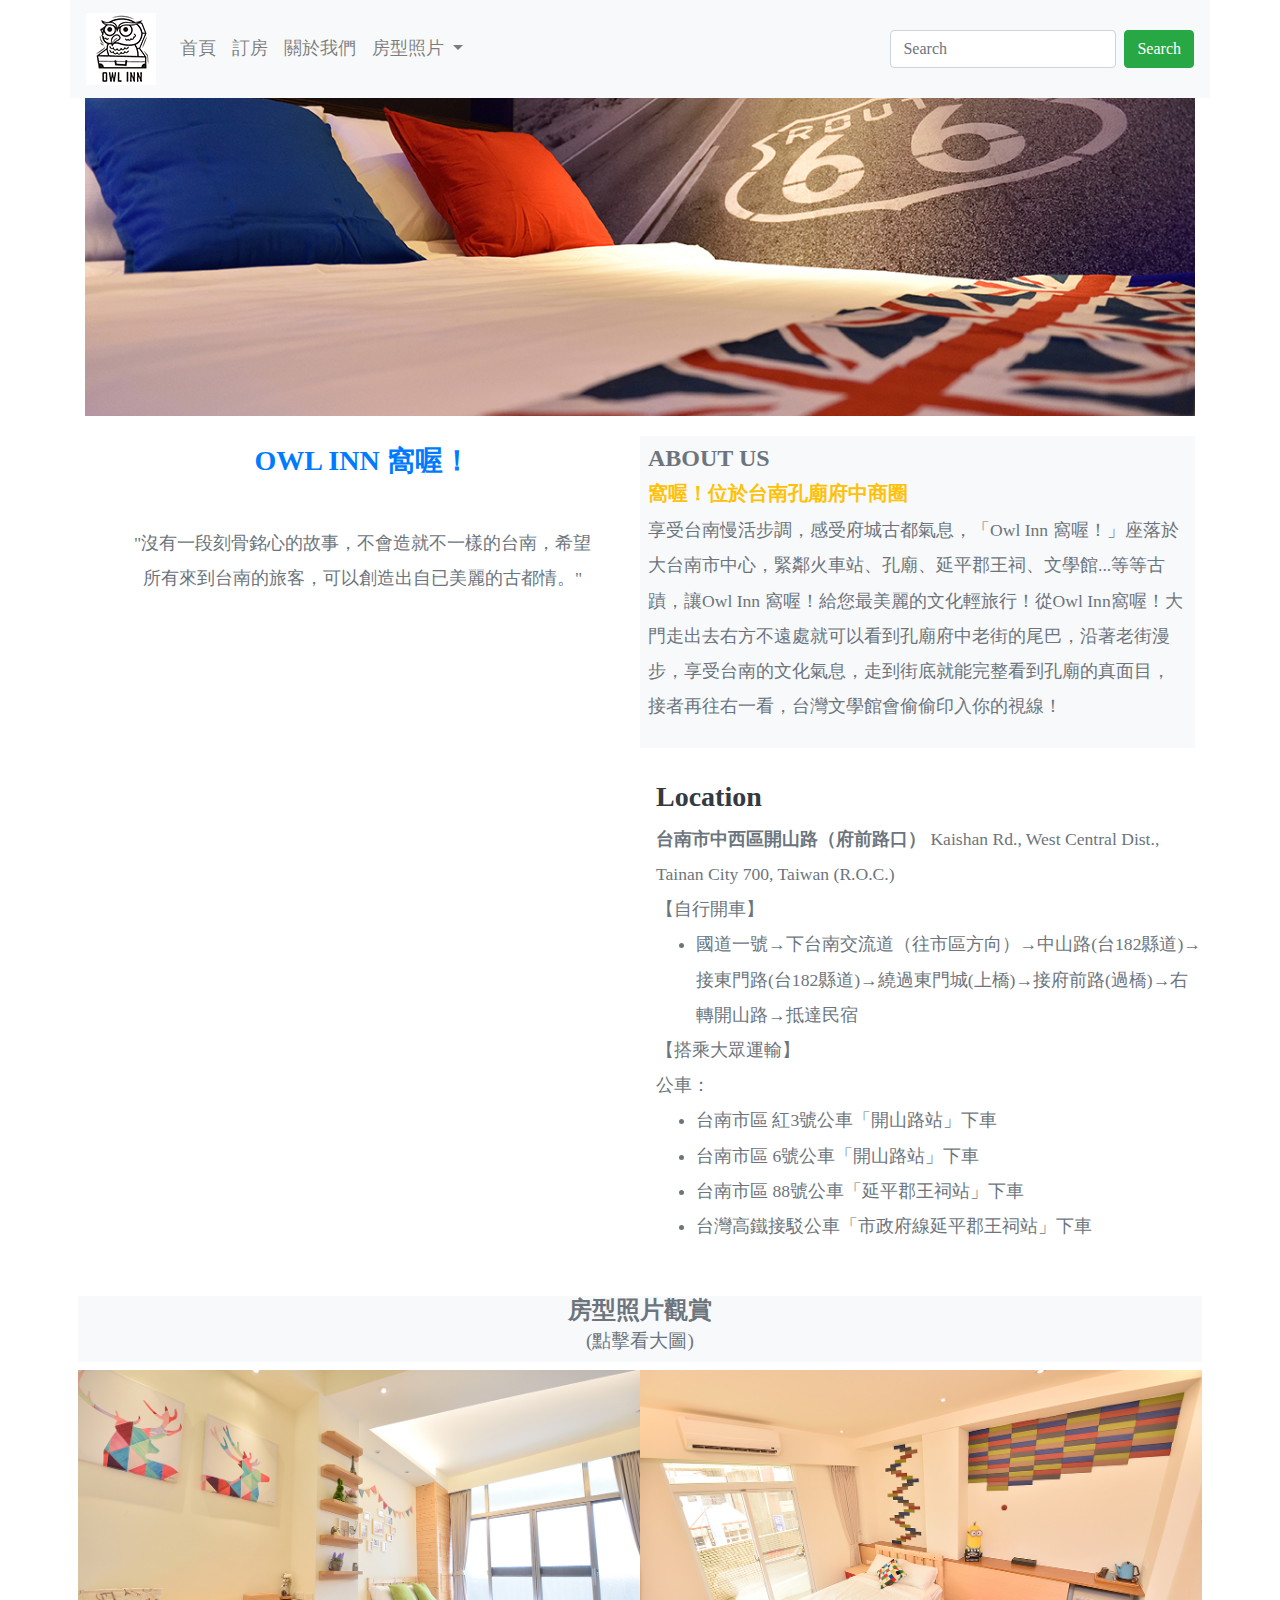
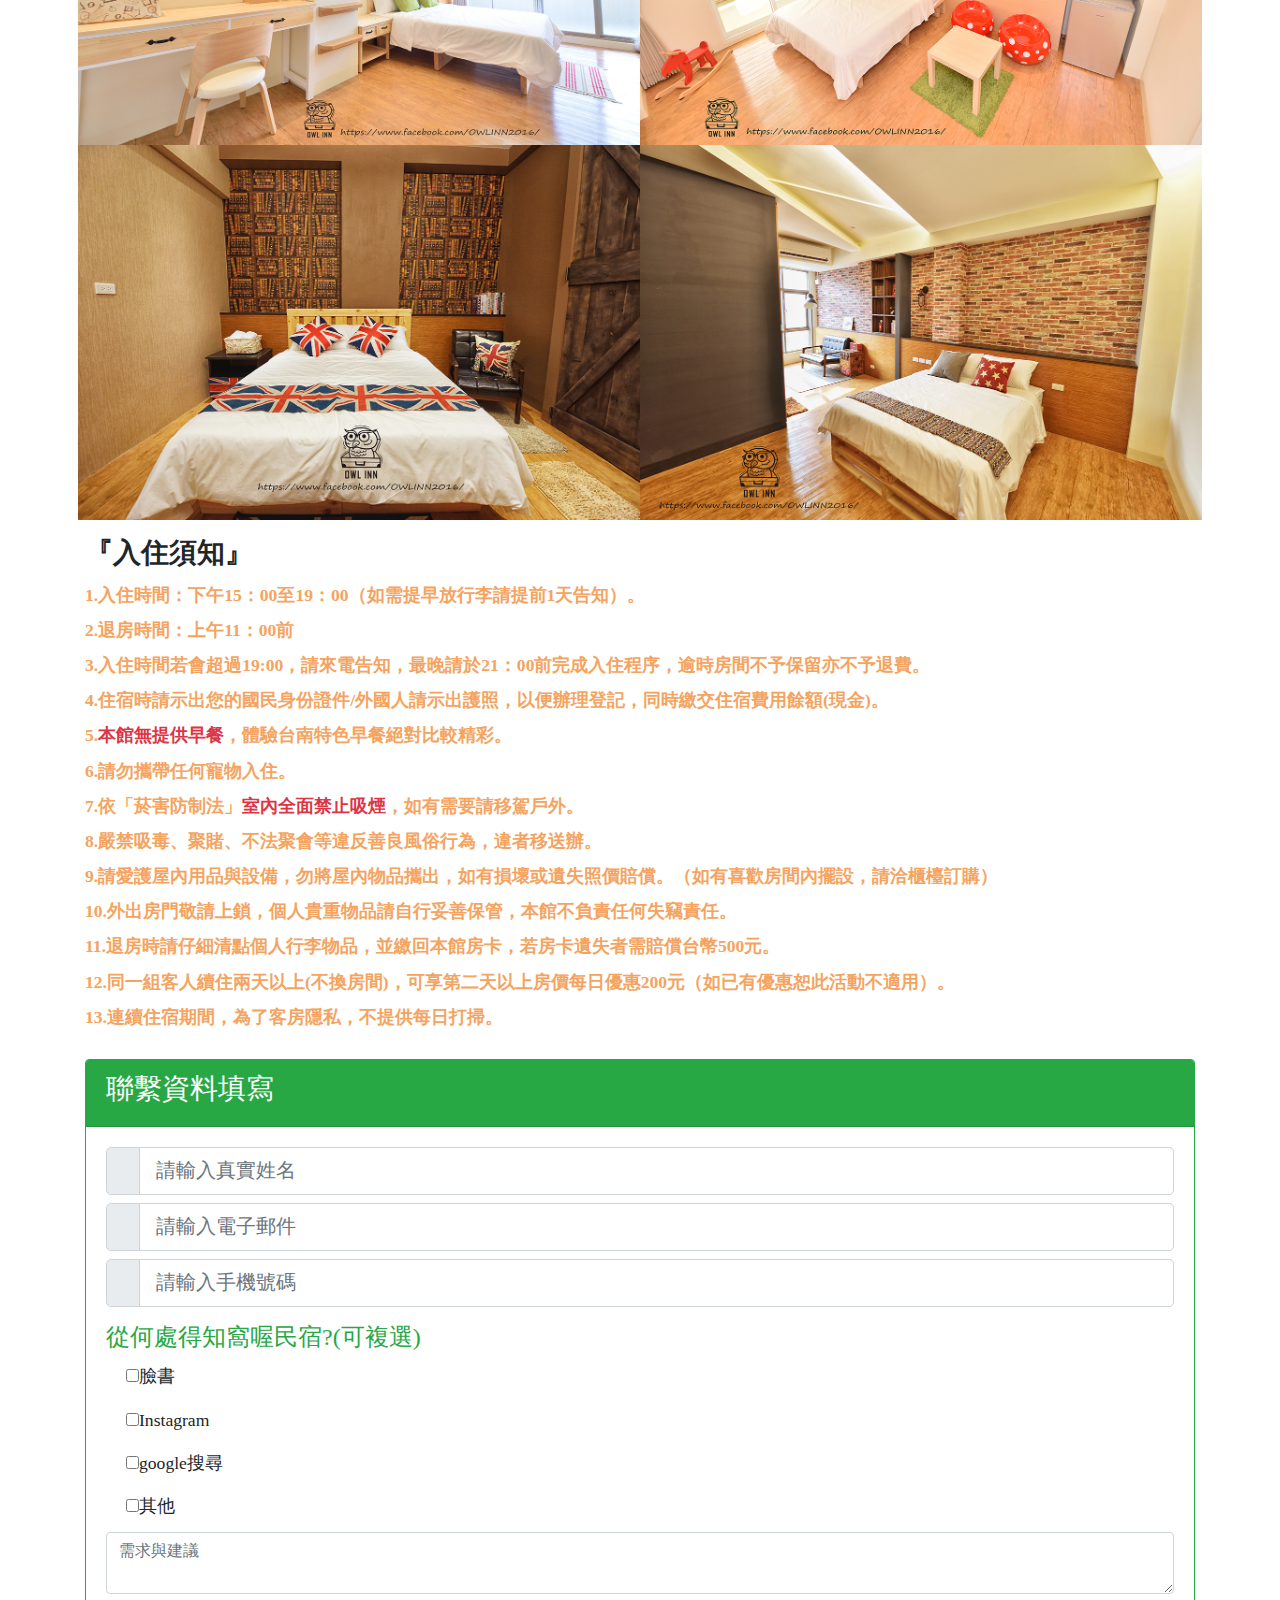
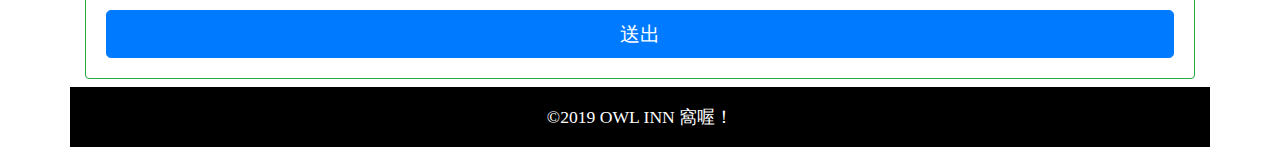
<file: index.html>
<!DOCTYPE html>
<html>
<head>
   <title>台南民宿 Owl Inn 窩喔！</title>
   <mate name="keywords" contene="台南，台南民宿，住宿，台南住宿，窩喔民宿，窩喔，Owl Inn，台南民宿 Owl Inn 窩喔"></mate>
   <mate name="description" content="窩喔！位於台南孔廟府中商圈
享受台南慢活步調。"></mate>
   <meta name="viewport" content="width=device-width, initial-scale=1, shrink-to-fit=no">
   <link rel="stylesheet" href="https://stackpath.bootstrapcdn.com/bootstrap/4.3.1/css/bootstrap.min.css" integrity="sha384-ggOyR0iXCbMQv3Xipma34MD+dH/1fQ784/j6cY/iJTQUOhcWr7x9JvoRxT2MZw1T" crossorigin="anonymous">
   <link rel="stylesheet" href="https://use.fontawesome.com/releases/v5.8.1/css/all.css" integrity="sha384-50oBUHEmvpQ+1lW4y57PTFmhCaXp0ML5d60M1M7uH2+nqUivzIebhndOJK28anvf" crossorigin="anonymous">
   <link rel="stylesheet" type="text/css" href="css/mystyle.css">
   <link rel="stylesheet" href="./lightbox2-master/dist/css/lightbox.min.css">
</head>
<body>
    <!--置頂導航-->
  <nav class="container navbar navbar-expand-md fixed-top bg-light navbar-light">
      <a class="navbar-brand" href="#"><img src="images/logo.jpg"></a>
      <button class="navbar-toggler" type="button" data-toggle="collapse" data-target="#collapsibleNavbar">
         <span class="navbar-toggler-icon"></span>
      </button>
    <div class="collapse navbar-collapse" id="collapsibleNavbar">
      <ul class="navbar-nav">
        <li class="nav-item">
          <a class="nav-link" href="https://www.facebook.com/OWLINN2016/" target="_blank">首頁</a>
        </li>
        <li class="nav-item">
          <a class="nav-link" href="https://www.booking.com/hotel/tw/owl-inn-wo-wo-tainan5.zh-tw.html" target="_blank">訂房</a>
        </li>
        <li class="nav-item">
          <a class="nav-link" href="#">關於我們</a>
        </li> 
        <li class="nav-item dropdown">
          <a class="nav-link dropdown-toggle" href="#" id="navbardrop" data-toggle="dropdown">
            房型照片
          </a>
          <div class="dropdown-menu">
            <a class="dropdown-item" href="#">麋鹿迷路</a>
            <a class="dropdown-item" href="#">找樂趣</a>
            <a class="dropdown-item" href="#">印象倫敦</a>
            <a class="dropdown-item" href="#">水管噗通</a>
            <a class="dropdown-item" href="#">螺絲鬆了</a>
            <a class="dropdown-item" href="#">66號公路</a>
          </div>
        </li>   
      </ul>
      <ul class="navbar-nav ml-auto">
        <form class="form-inline" action="/action_page.php">
          <input class="form-control mr-sm-2" type="text" placeholder="Search">
          <button class="btn btn-success" type="submit">Search</button>
        </form>
      </ul>
    </div>  
  </nav>
    <!--置頂導航結束-->
    <!--廣告照片-->
  <header class="container mt-2">
        <img src="images/banner.jpg" class="img-fluid">
  </header>
    <!--廣告照片-->
    <!--基本介紹-->
  <section class="container mt-1">
    <div class="row no-gutters">
      <div class="col-12 col-md-6 text-center">
        <h3 class="mt-2">
          <i class="fas fa-hotel text-muted"></i>
            <strong class="text-primary">OWL INN 窩喔！</strong>
          <i class="fas fa-hotel text-muted"></i>
        </h3>       
        <p class="text-muted my-5 mx-5">"沒有一段刻骨銘心的故事，不會造就不一樣的台南，希望所有來到台南的旅客，可以創造出自已美麗的古都情。"
        </p>
      </div>
      <div class="col-12 col-md-6 bg-light p-2">
        <h4 class="text-muted"><strong>ABOUT US</strong></h4>
        <h5 class="text-warning"><strong>窩喔！位於台南孔廟府中商圈</strong></h5>
          <p class="text-muted">           
            享受台南慢活步調，感受府城古都氣息，「Owl Inn 窩喔！」座落於大台南市中心，緊鄰火車站、孔廟、延平郡王祠、文學館...等等古蹟，讓Owl Inn 窩喔！給您最美麗的文化輕旅行！從Owl Inn窩喔！大門走出去右方不遠處就可以看到孔廟府中老街的尾巴，沿著老街漫步，享受台南的文化氣息，走到街底就能完整看到孔廟的真面目，接者再往右一看，台灣文學館會偷偷印入你的視線！
          </p> 
      </div>
    </div>
  </section>
  <!--基本介紹結束-->
  <!--地圖資訊-->
  <section class="container mt-2 p-2">
    <div class="row">
      <div class="col-12 col-md-6">
        <div class="embed-responsive map">
            <iframe class="embed-responsive-item" src="https://www.google.com/maps/embed?pb=!1m18!1m12!1m3!1d1298.5766857694528!2d120.20636929428045!3d22.989619013526077!2m3!1f0!2f0!3f0!3m2!1i1024!2i768!4f13.1!3m3!1m2!1s0x346e768877ec9beb%3A0x28c1b7d0ccacf7d5!2z5Y-w5Y2XT1dMIElOTiDnqqnllpTvvIHlj7DljZfml4Xlrr8v5peF6YGK6KaP5YqDL-WPsOWNl-aXhemBii_lj7DljZfkuK3opb_ljYA!5e0!3m2!1szh-TW!2stw!4v1556981223023!5m2!1szh-TW!2stw"></iframe>
        </div>                  
      </div> 
      <div class=" col-12 col-md-6 text-muted p-3">
        <h3 class="text-dark"><strong>Location</strong></h3>
        <p class="mb-0"><strong>台南市中西區開山路（府前路口）</strong>
            Kaishan Rd., West Central Dist., Tainan City 700, Taiwan (R.O.C.)</p>
        <p class="mb-0">【自行開車】</p>
          <ul class="mb-0">
            <li>國道一號→下台南交流道（往市區方向）→中山路(台182縣道)→接東門路(台182縣道)→繞過東門城(上橋)→接府前路(過橋)→右轉開山路→抵達民宿</li>
          </ul>
        <p class="mb-0">【搭乘大眾運輸】<br>公車：</p>
          <ul class="mt-0">
            <li>台南市區 紅3號公車「開山路站」下車</li>
            <li>台南市區 6號公車「開山路站」下車</li>
            <li>台南市區 88號公車「延平郡王祠站」下車</li>
            <li>台灣高鐵接駁公車「市政府線延平郡王祠站」下車</li>
          </ul>
      </div>
    </div>    
  </section>
   <!--地圖資訊結束-->
   <!--房型照片觀賞-->
   <section class="container mt-1 p-2">
      <div class="row no-gutters">
         <div class="col-12 bg-light mb-2">
            <h4 class="text-muted text-center"><strong>房型照片觀賞</strong><br><small>(點擊看大圖)</small></h4>
         </div>
         <div class="col-6 col-md-6">
            <a class="example-image-link" href="images/rooml.jpg" data-lightbox="example-set" data-title="Click the right half of the image to move forward."><img src="images/room.jpg"></a>
         </div>
         <div class="col-6 col-md-6">
            <a class="example-image-link" href="images/room2l.jpg" data-lightbox="example-set" data-title="Click the right half of the image to move forward."><img src="images/room2.jpg"></a>
         </div>
         <div class="col-6 col-md-6">
            <a class="example-image-link" href="images/room3l.jpg" data-lightbox="example-set" data-title="Click the right half of the image to move forward."><img src="images/room3.jpg"></a>
         </div>
         <div class="col-6 col-md-6">
            <a class="example-image-link" href="images/room4l.jpg" data-lightbox="example-set" data-title="Click the right half of the image to move forward."><img src="images/room4.jpg"></a>
         </div>
      </div>     
   </section>
  <!--房型照片觀賞結束-->
  <!--入住須知開始-->
  <section class="container mt-2">
    <div class="row">
      <div class="col">
        <h3><b>『入住須知』</b></h3>
        <p class="font"><b>1.入住時間：下午15：00至19：00（如需提早放行李請提前1天告知）。<br>

            2.退房時間：上午11：00前<br> 

            3.入住時間若會超過19:00，請來電告知，最晚請於21：00前完成入住程序，逾時房間不予保留亦不予退費。<br>

            4.住宿時請示出您的國民身份證件/外國人請示出護照，以便辦理登記，同時繳交住宿費用餘額(現金)。<br>

            5.<span class="text-danger">本館無提供早餐</span>，體驗台南特色早餐絕對比較精彩。<br>

            6.請勿攜帶任何寵物入住。<br>

            7.依「菸害防制法」<span class="text-danger">室內全面禁止吸煙</span>，如有需要請移駕戶外。<br>

            8.嚴禁吸毒、聚賭、不法聚會等違反善良風俗行為，違者移送辦。<br>

            9.請愛護屋內用品與設備，勿將屋內物品攜出，如有損壞或遺失照價賠償。（如有喜歡房間內擺設，請洽櫃檯訂購）<br>

            10.外出房門敬請上鎖，個人貴重物品請自行妥善保管，本館不負責任何失竊責任。<br>

            11.退房時請仔細清點個人行李物品，並繳回本館房卡，若房卡遺失者需賠償台幣500元。<br>

            12.同一組客人續住兩天以上(不換房間)，可享第二天以上房價每日優惠200元（如已有優惠恕此活動不適用）。<br>

            13.連續住宿期間，為了客房隱私，不提供每日打掃。</b></p>
      </div>
    </div>  
  </section>
  <!--入住須知結束-->
   <!--改善建議/開始-->
<section class="box-30 mt-2 mb-2">
  <div class="container">
    <div class="row">
      <!-- 改善建議/開始 -->
      <div class="col-12">
        <form action="">
          <div class="card border-success w-100">
            <div class="card-header bg-success">
              <h3 class="text-white">聯繫資料填寫</h3>
            </div>
            <div class="card-body bg-transparents">
              <div class="input-group input-group-lg mb-2">
                <span class="input-group-prepend">
                  <i class="fas fa-user input-group-text" aria-hidden="true"></i>
                </span>
                <input type="text" class="form-control" placeholder="請輸入真實姓名">
              </div>
              <div class="input-group input-group-lg mb-2">
                <span class="input-group-prepend">
                  <i class="fas fa-envelope input-group-text" aria-hidden="true"></i>
                </span>
                <input type="text" class="form-control" placeholder="請輸入電子郵件">
              </div>
              <div class="input-group input-group-lg mb-2">
                <span class="input-group-prepend">
                  <i class="fas fa-phone input-group-text" aria-hidden="true"></i>
                </span>
                <input type="text" class="form-control" placeholder="請輸入手機號碼">
              </div>
              <h4 class="text-success mt-3">從何處得知窩喔民宿?(可複選)</h4>
              <div class="form-check">
                <label>
                  <input type="checkbox" name="options" value="option1">臉書
                </label>
              </div>
              <div class="form-check">
                <label>
                  <input type="checkbox" name="options" value="option2">Instagram
                </label>
              </div>
              <div class="form-check">
                <label>
                  <input type="checkbox" name="options" value="option3">google搜尋
                </label>
              </div>
              <div class="form-check">
                <label>
                  <input type="checkbox" name="options" value="option4">其他
                </label>
              </div>
              <div class="h-50 form-group">
                  <textarea class="form-control" id="message" placeholder="需求與建議"></textarea>
              </div>
              <button type="submit" class="btn btn-primary btn-lg btn-block mt-3">送出</button>
            </div>
          </div>
        </form>
      </div>
      <!-- 改善建議/結束 -->
    </div>
  </div>
</section>
<!--改善建議/結束-->
   <!--頁腳-->
   <footer class="container text-white text-center">
      <p class="mb-0">&copy;2019 OWL INN 窩喔！</p>
   </footer>
   <!--js相關連結-->  
<script src="https://code.jquery.com/jquery-3.3.1.slim.min.js" integrity="sha384-q8i/X+965DzO0rT7abK41JStQIAqVgRVzpbzo5smXKp4YfRvH+8abtTE1Pi6jizo" crossorigin="anonymous"></script>
<script src="https://cdnjs.cloudflare.com/ajax/libs/popper.js/1.14.7/umd/popper.min.js" integrity="sha384-UO2eT0CpHqdSJQ6hJty5KVphtPhzWj9WO1clHTMGa3JDZwrnQq4sF86dIHNDz0W1" crossorigin="anonymous"></script>
<script src="https://stackpath.bootstrapcdn.com/bootstrap/4.3.1/js/bootstrap.min.js" integrity="sha384-JjSmVgyd0p3pXB1rRibZUAYoIIy6OrQ6VrjIEaFf/nJGzIxFDsf4x0xIM+B07jRM" crossorigin="anonymous"></script>
<script src="./lightbox2-master/dist/js/lightbox-plus-jquery.min.js"></script>
   <!--js相關連結結束-->

</body>
</html>
</file>
<file: css/mystyle.css>
/*很重要 讓圖片自適應的密技*/

img {
	max-width: 100%; 
    height: auto;
}

header {
	margin-bottom: 20px;
}
header img {
	width: 100%;
}

body {
	font-family:serif,sans-serif,cursive,fantasy,monospace;
	font-size: 1.1em;
	line-height: 2;
	padding-top: 80px;
	padding-bottom: 0px;
}

footer {
	height: 60px;
	line-height: 60px;
	background-color: #000;
}

.map {
	width: 100%;
	height: 430px;
}

.font {
	color: #F4A460;
}
</file>
